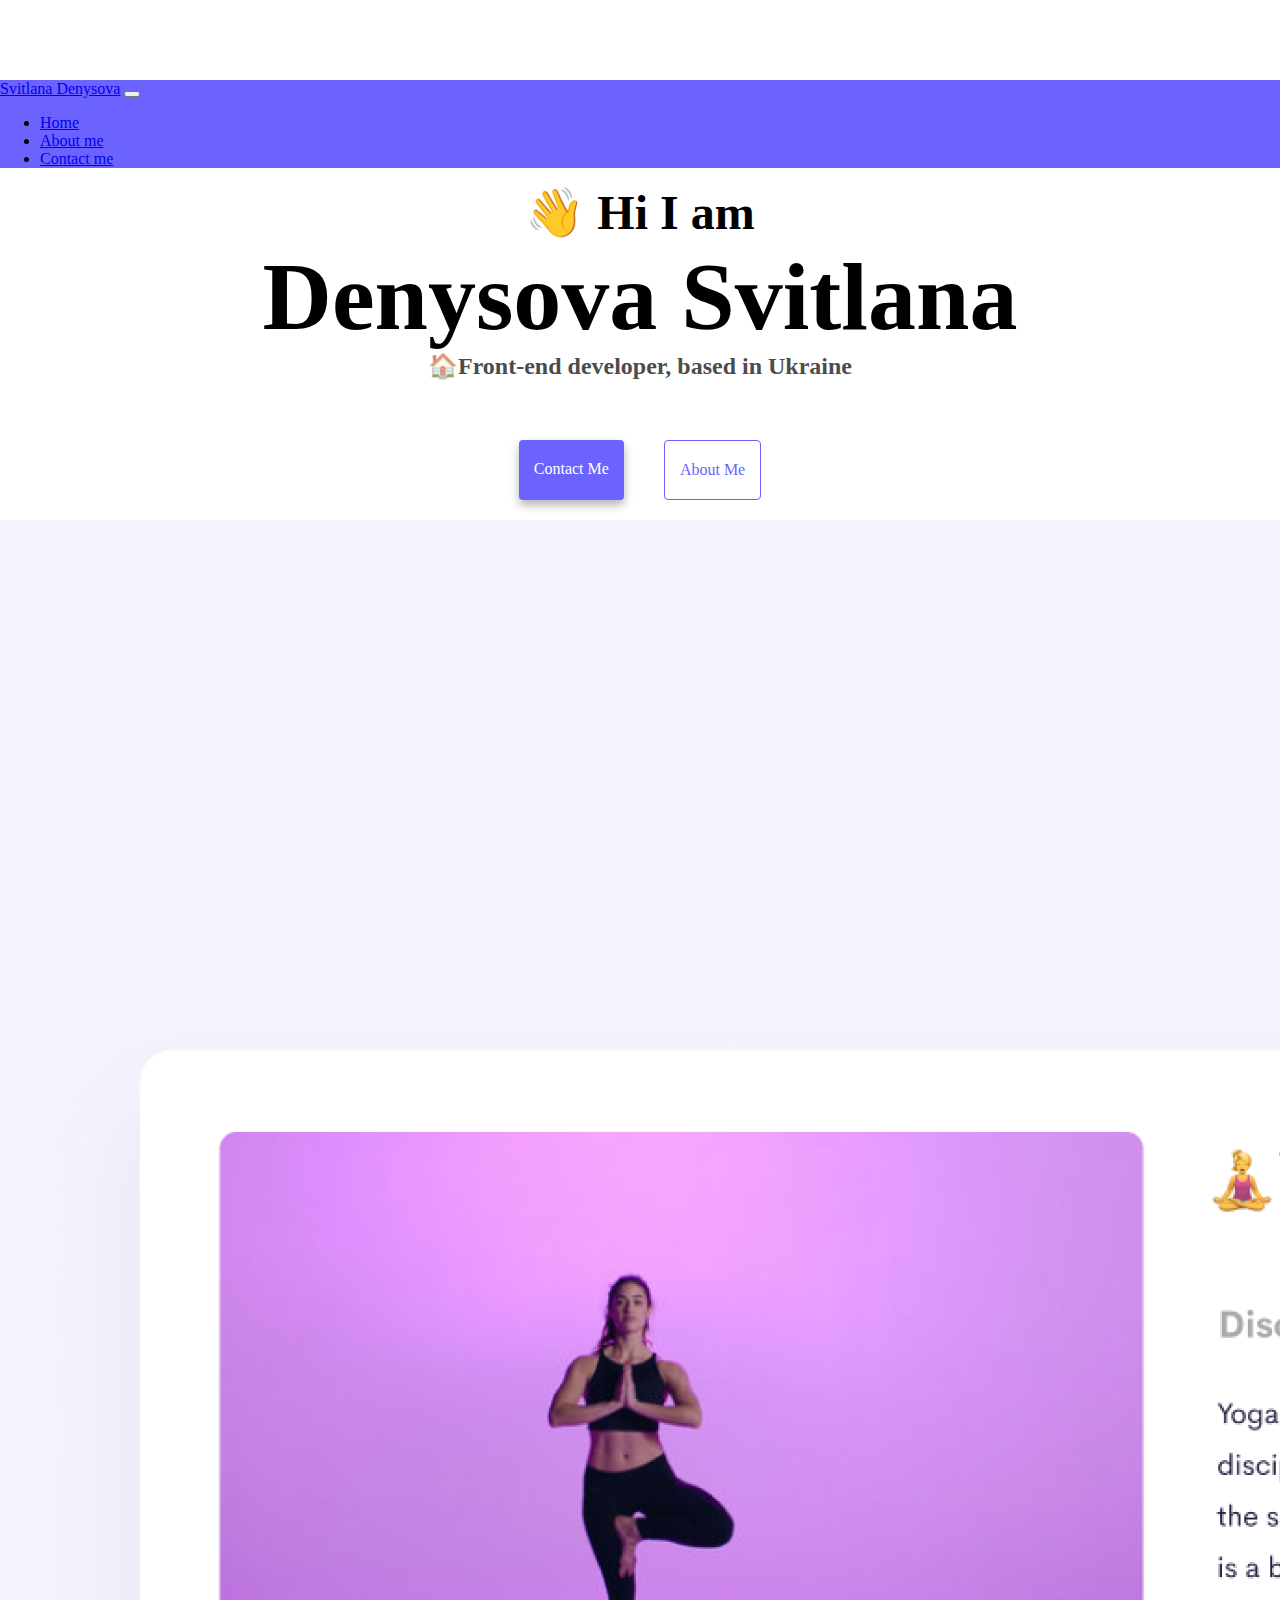
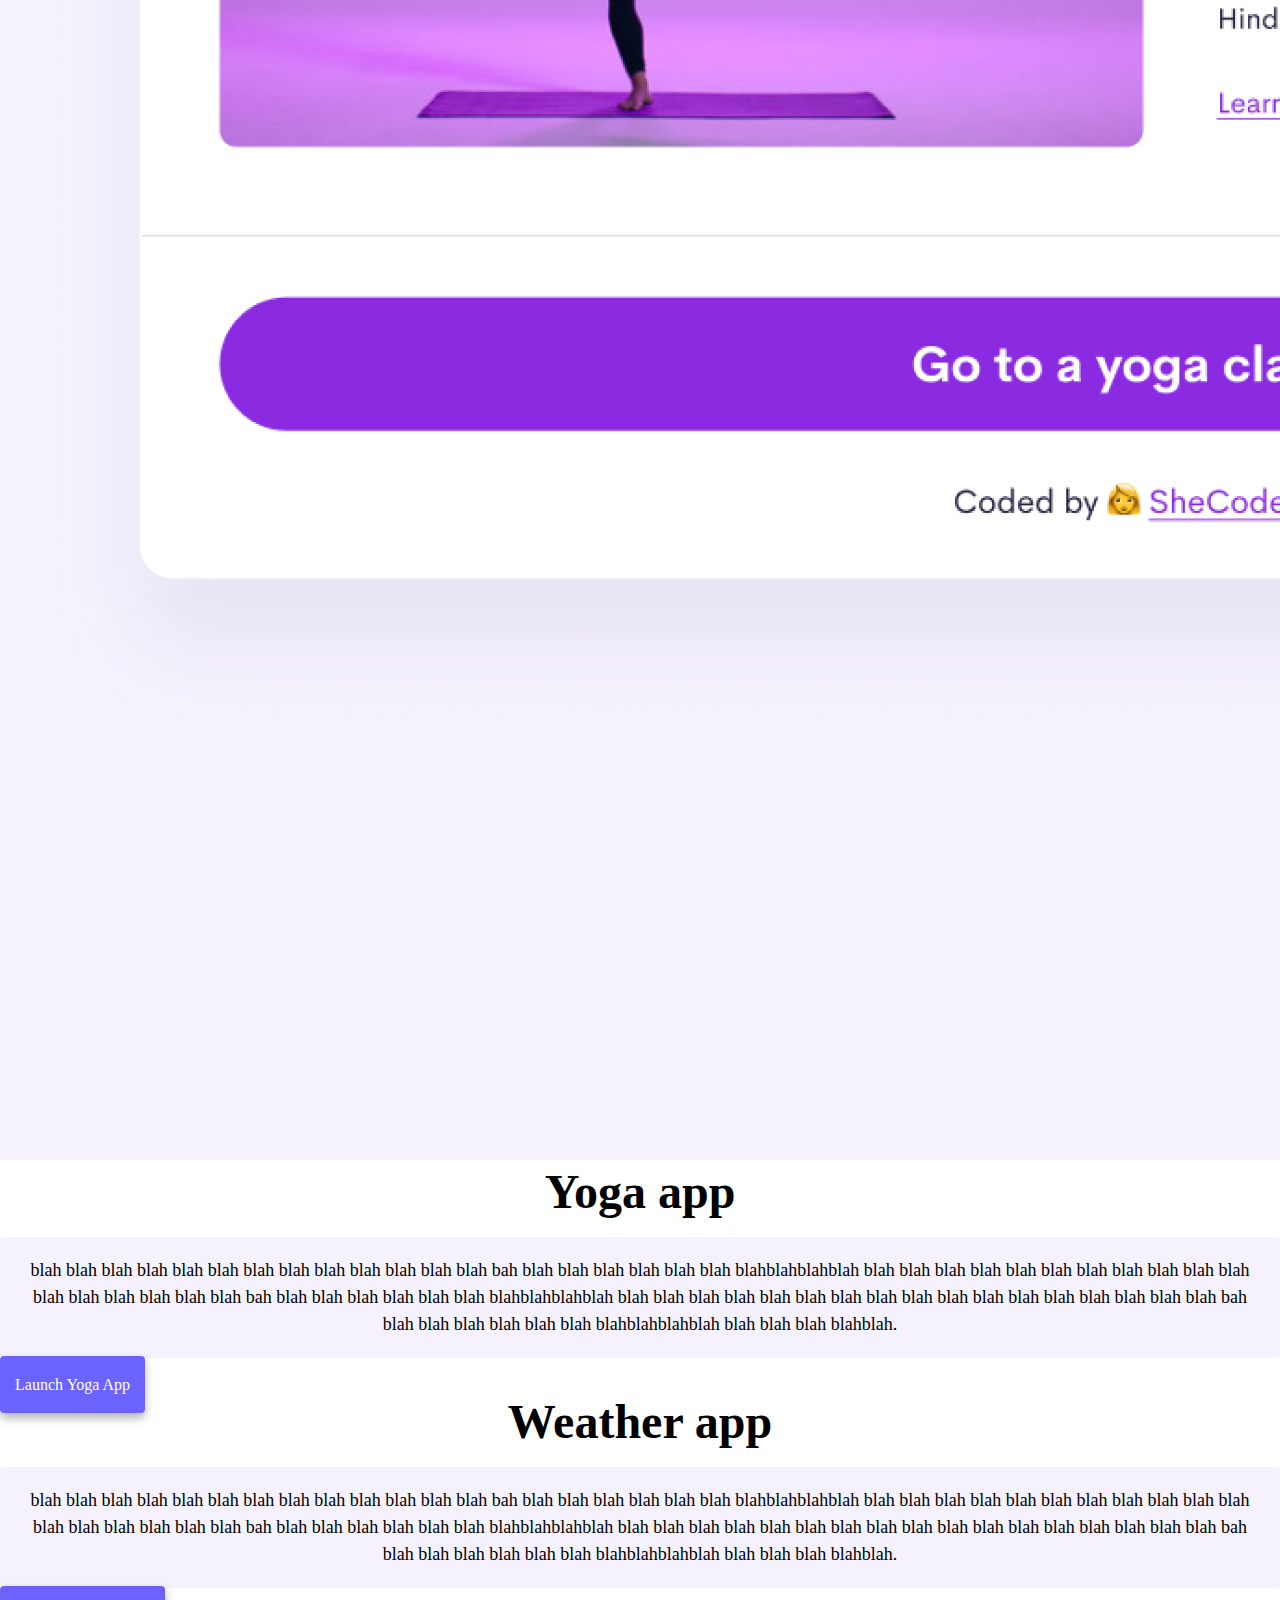
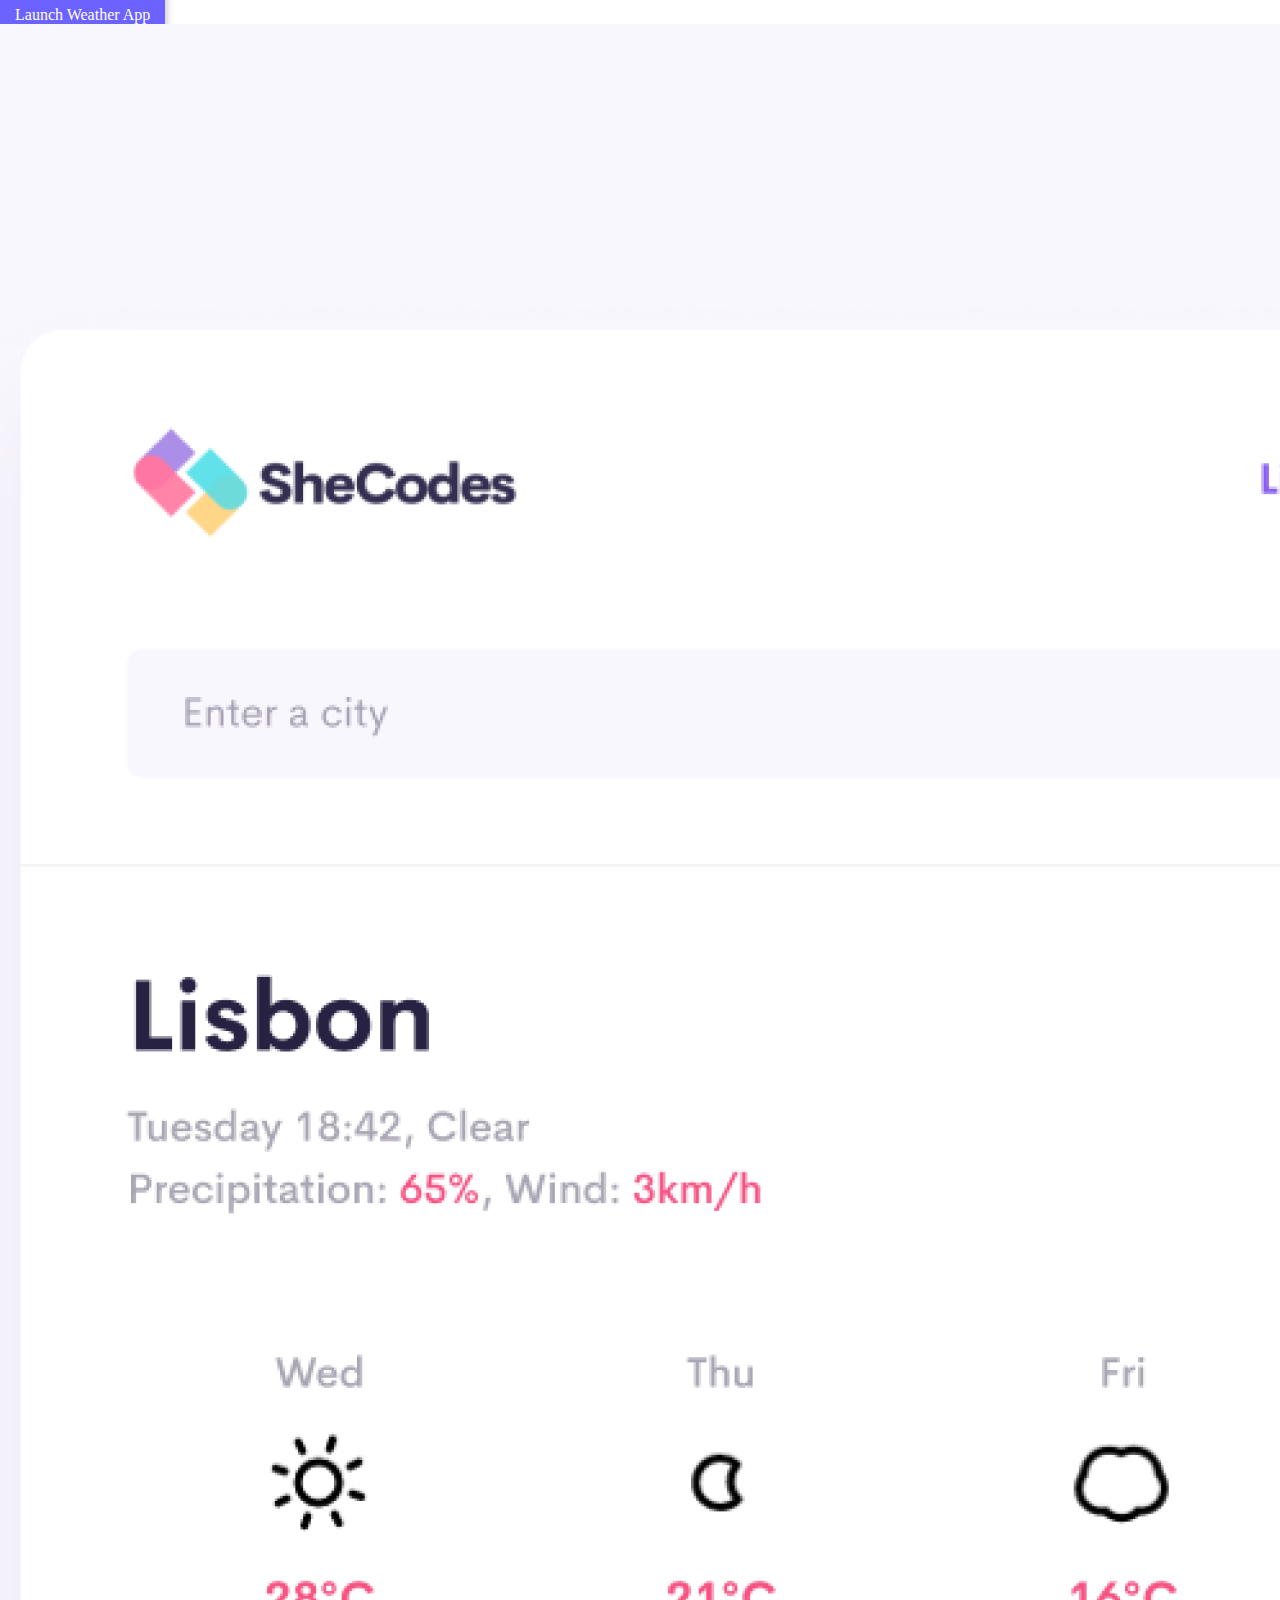
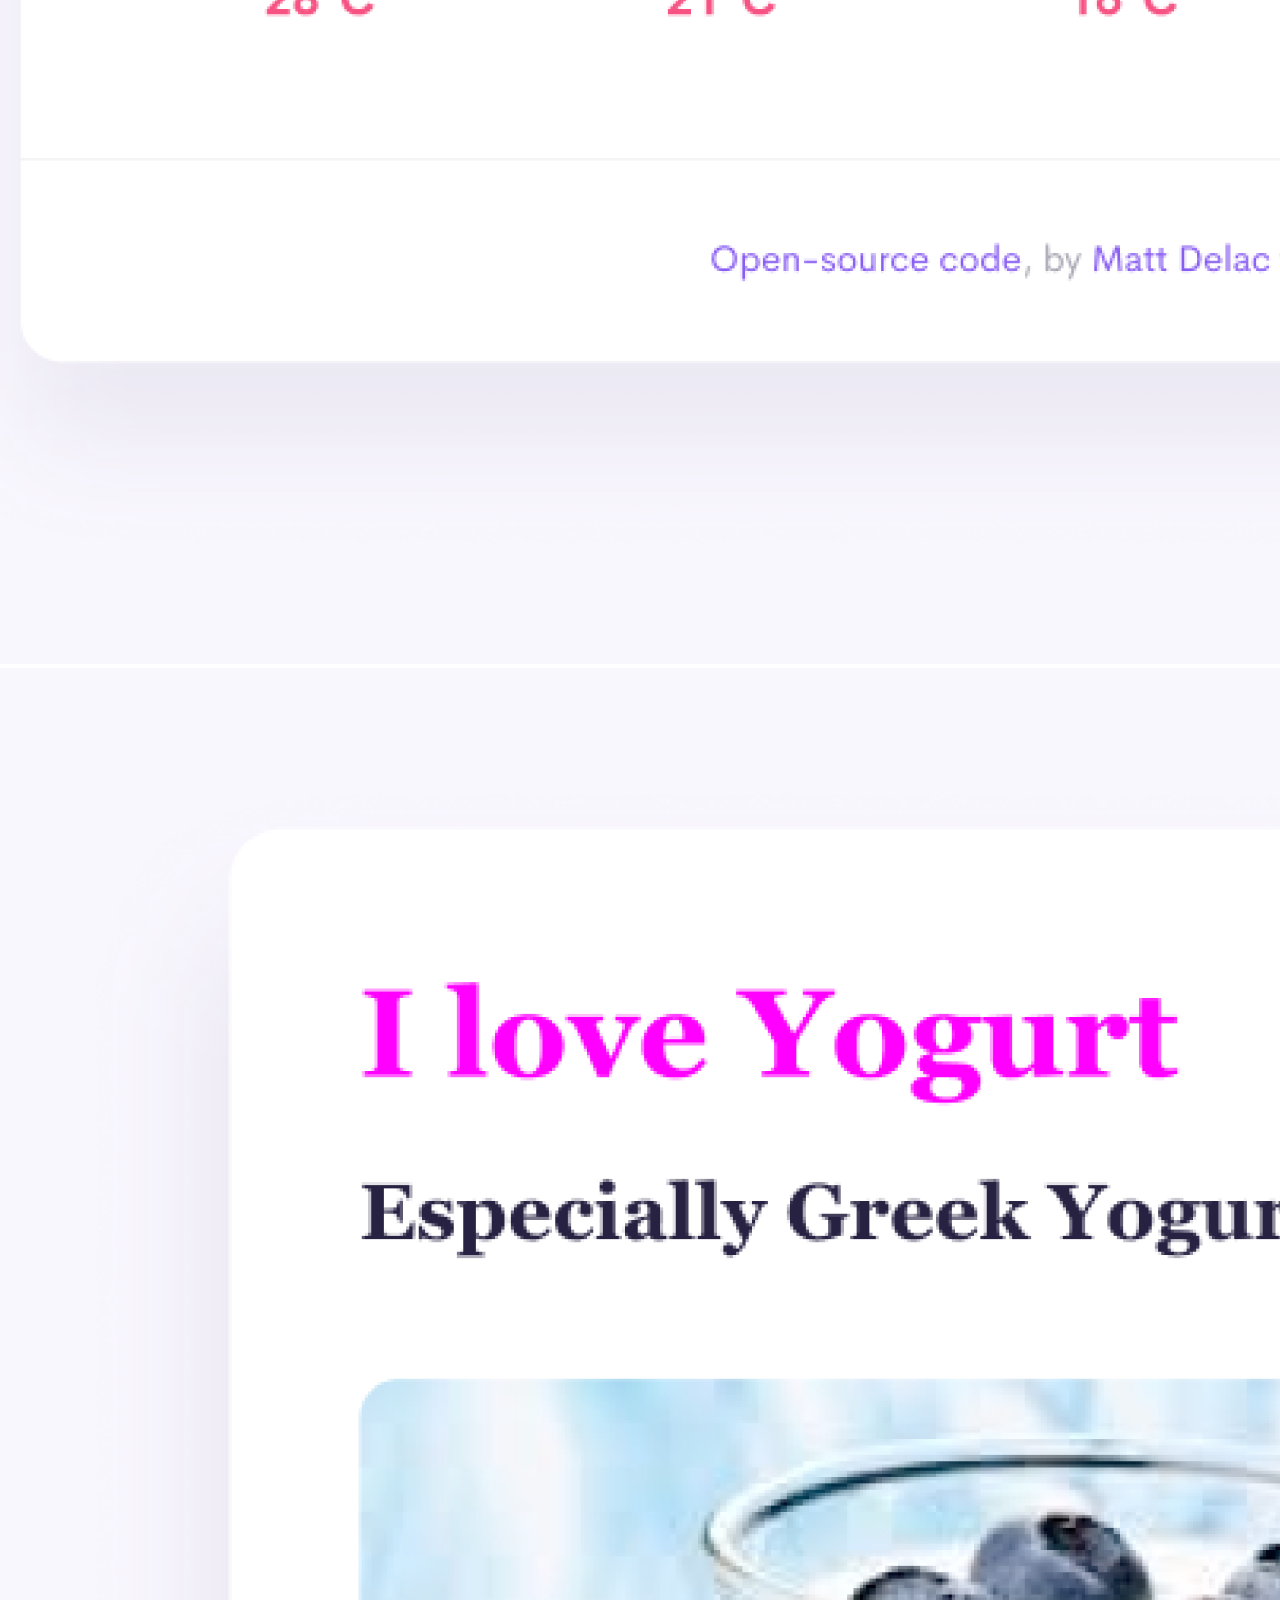
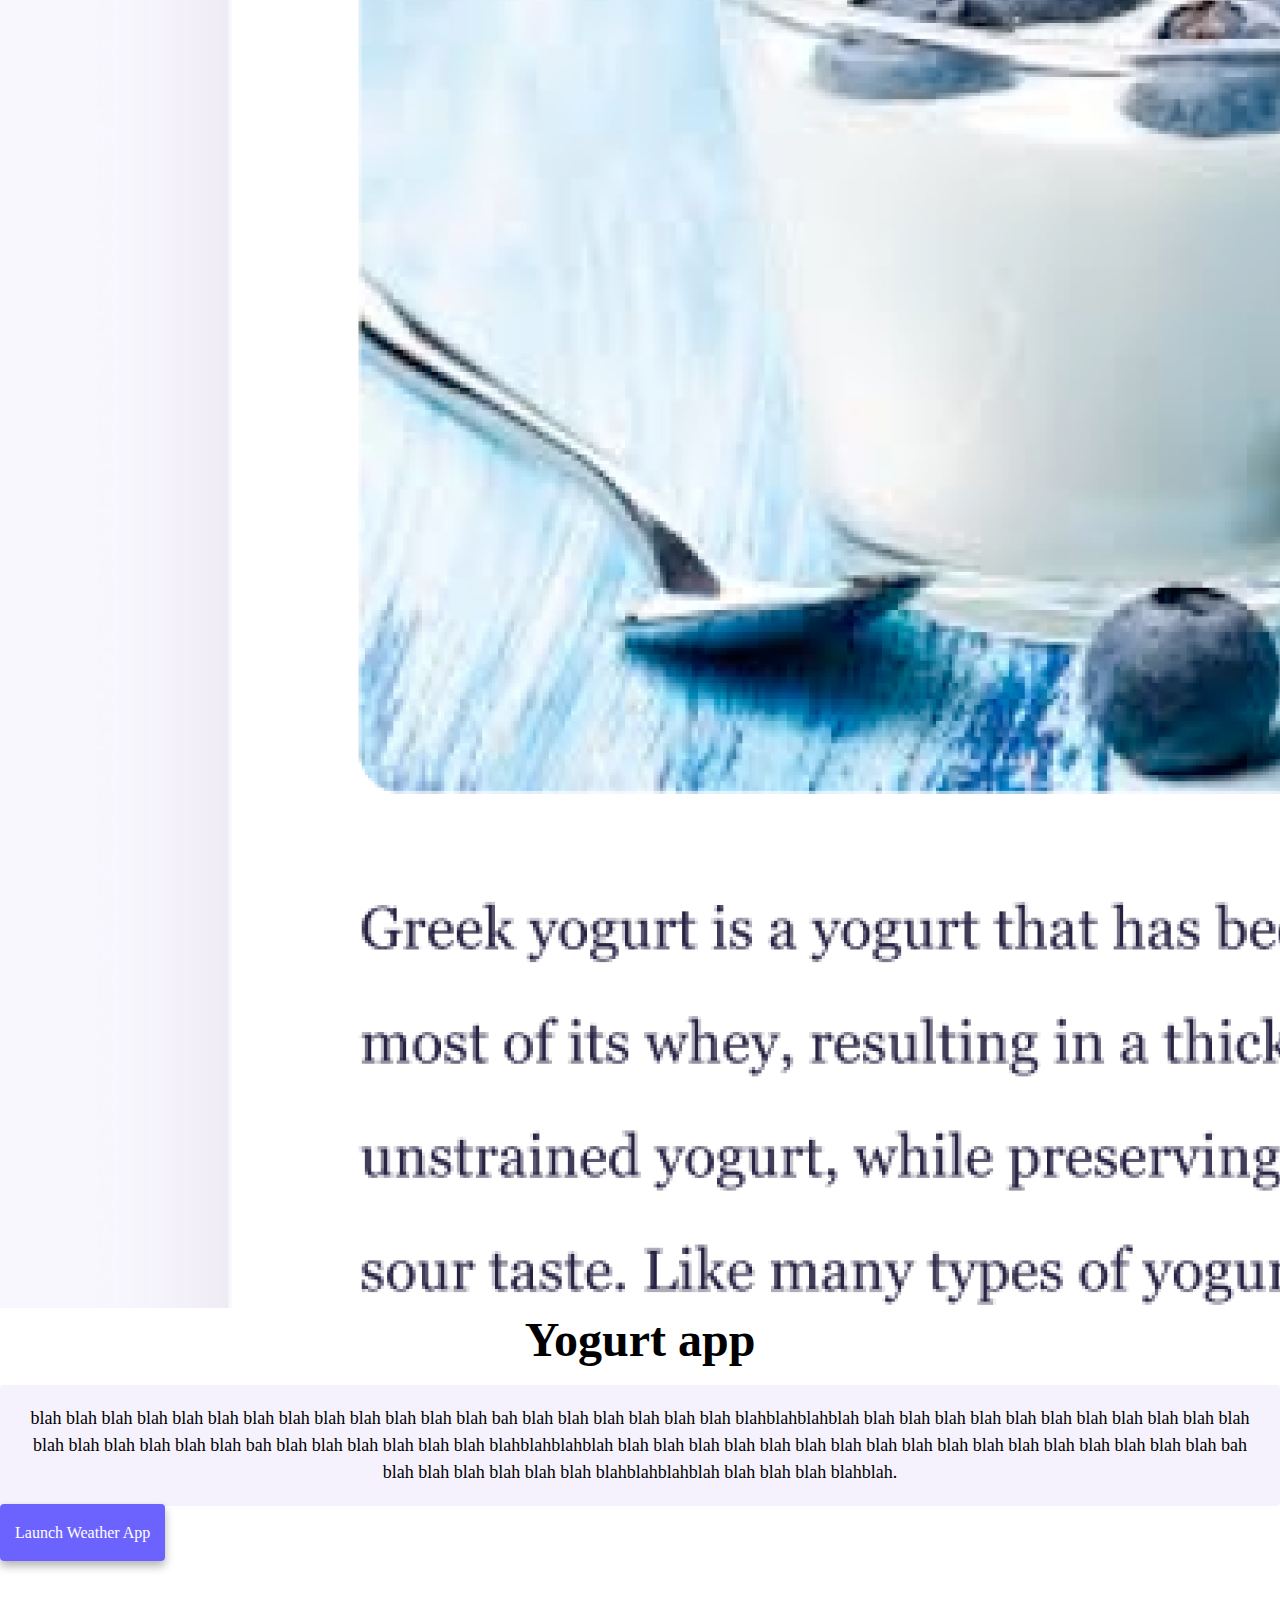
<file: index.html>
<!DOCTYPE html>
<html lang="en">
  <head>
    <meta charset="UTF-8" />
    <meta http-equiv="X-UA-Compatible" content="IE=edge" />
    <meta name="viewport" content="width=device-width, initial-scale=1.0" />
    <title>Svitlana's portfolio</title>
    <meta
      name="description"
      content="Front-end developer's portfolio and hobby."
    />
    <link
      href="https://cdn.jsdelivr.net/npm/bootstrap@5.2.3/dist/css/bootstrap.min.css"
      rel="stylesheet"
      integrity="sha384-rbsA2VBKQhggwzxH7pPCaAqO46MgnOM80zW1RWuH61DGLwZJEdK2Kadq2F9CUG65"
      crossorigin="anonymous"
    />
    <script
      src="https://cdn.jsdelivr.net/npm/bootstrap@5.2.3/dist/js/bootstrap.bundle.min.js"
      integrity="sha384-kenU1KFdBIe4zVF0s0G1M5b4hcpxyD9F7jL+jjXkk+Q2h455rYXK/7HAuoJl+0I4"
      crossorigin="anonymous"
    ></script>

    <link rel="stylesheet" href="src/style.css" />
  </head>
  <body>
    <nav
      class="navbar navbar-expand-lg fixed-top"
      style="background-color: #6c63ff"
    >
      <div class="container-fluid">
        <a class="navbar-brand" href="#">Svitlana Denysova</a>
        <button
          class="navbar-toggler"
          type="button"
          data-bs-toggle="collapse"
          data-bs-target="#navbarNav"
          aria-controls="navbarNav"
          aria-expanded="false"
          aria-label="Toggle navigation"
        >
          <span class="navbar-toggler-icon"></span>
        </button>
        <div class="collapse navbar-collapse" id="navbarNav">
          <ul class="navbar-nav">
            <li class="nav-item">
              <a class="nav-link active" aria-current="page" href="#">Home</a>
            </li>
            <li class="nav-item">
              <a class="nav-link" href="about.html">About me</a>
            </li>
            <li class="nav-item">
              <a class="nav-link" href="about.html#contact">Contact me</a>
            </li>
          </ul>
        </div>
      </div>
    </nav>
    <h2>👋 Hi I am</h2>
    <h1>Denysova Svitlana</h1>
    <h3>🏠Front-end developer, based in Ukraine</h3>
    <div class="navigation-links">
      <a href="about.html#contact" class="contact-link" title="Contact page"
        >Contact me</a
      >
      <a href="about.html" class="about-link" title="More info about"
        >About me</a
      >
    </div>
    <div class="container">
      <div class="row">
        <div class="col-6">
          <img src="images/yoga.png" class="img-fluid rounded" alt="yoga" />
        </div>
        <div class="col-6">
          <h2 class="mb-3">Yoga app</h2>
          <p>
            blah blah blah blah blah blah blah blah blah blah blah blah blah bah
            blah blah blah blah blah blah blahblahblahblah blah blah blah blah
            blah blah blah blah blah blah blah blah blah blah blah blah blah bah
            blah blah blah blah blah blah blahblahblahblah blah blah blah blah
            blah blah blah blah blah blah blah blah blah blah blah blah blah bah
            blah blah blah blah blah blah blahblahblahblah blah blah blah
            blahblah.
          </p>
          <div class="mt-5">
            <a href="#" class="primary-link">Launch Yoga App</a>
          </div>
        </div>
      </div>
      <div class="row mt-5">
        <div class="col-6">
          <h2 class="mb-3">Weather app</h2>
          <p>
            blah blah blah blah blah blah blah blah blah blah blah blah blah bah
            blah blah blah blah blah blah blahblahblahblah blah blah blah blah
            blah blah blah blah blah blah blah blah blah blah blah blah blah bah
            blah blah blah blah blah blah blahblahblahblah blah blah blah blah
            blah blah blah blah blah blah blah blah blah blah blah blah blah bah
            blah blah blah blah blah blah blahblahblahblah blah blah blah
            blahblah.
          </p>
          <div class="mt-5">
            <a href="#" class="primary-link">Launch Weather App</a>
          </div>
        </div>
        <div class="col-6">
          <img
            src="images/weather.png"
            class="img-fluid rounded"
            alt="weather"
          />
        </div>
      </div>
      <div class="row mt-5">
        <div class="col-6">
          <img src="images/yogurt.png" class="img-fluid rounded" alt="yogurt" />
        </div>
        <div class="col-6">
          <h2 class="mb-3">Yogurt app</h2>
          <p>
            blah blah blah blah blah blah blah blah blah blah blah blah blah bah
            blah blah blah blah blah blah blahblahblahblah blah blah blah blah
            blah blah blah blah blah blah blah blah blah blah blah blah blah bah
            blah blah blah blah blah blah blahblahblahblah blah blah blah blah
            blah blah blah blah blah blah blah blah blah blah blah blah blah bah
            blah blah blah blah blah blah blahblahblahblah blah blah blah
            blahblah.
          </p>
          <div class="mt-5">
            <a href="#" class="primary-link">Launch Weather App</a>
          </div>
        </div>
      </div>
    </div>
  </body>
</html>
</file>
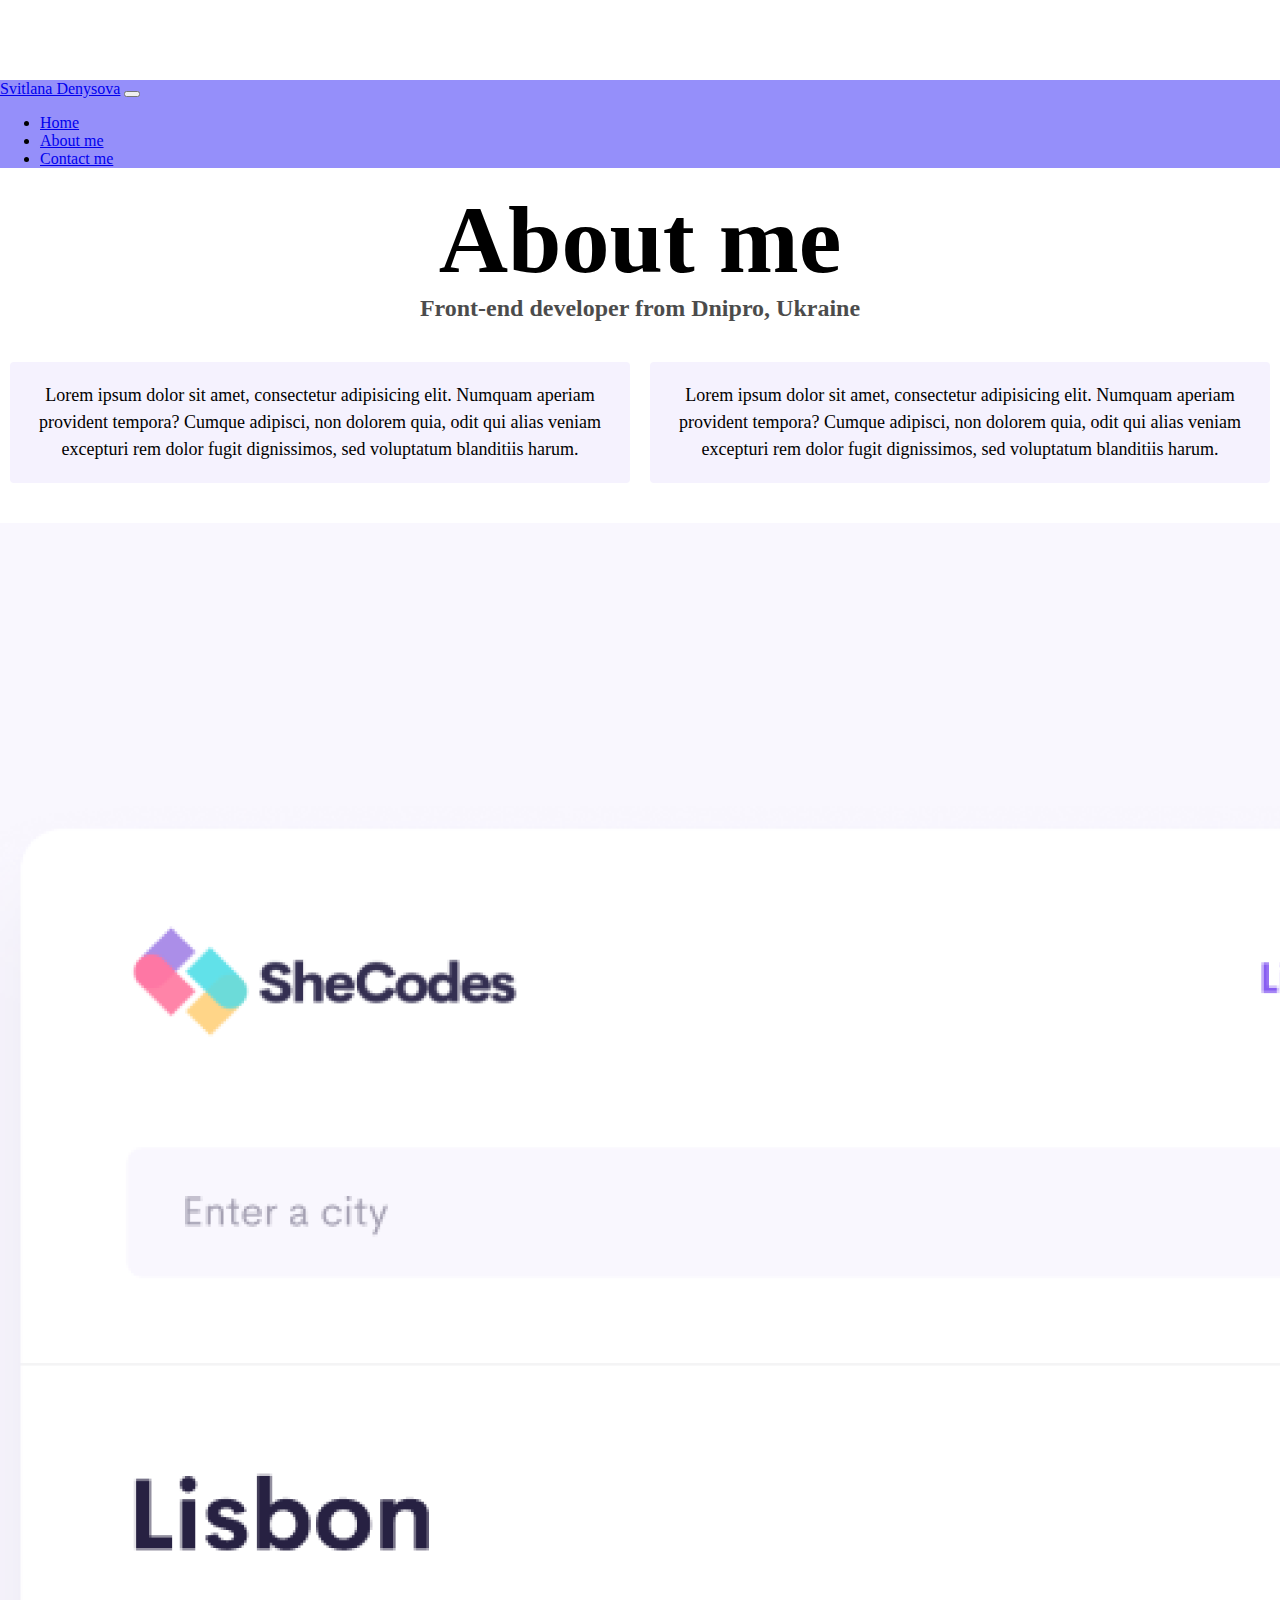
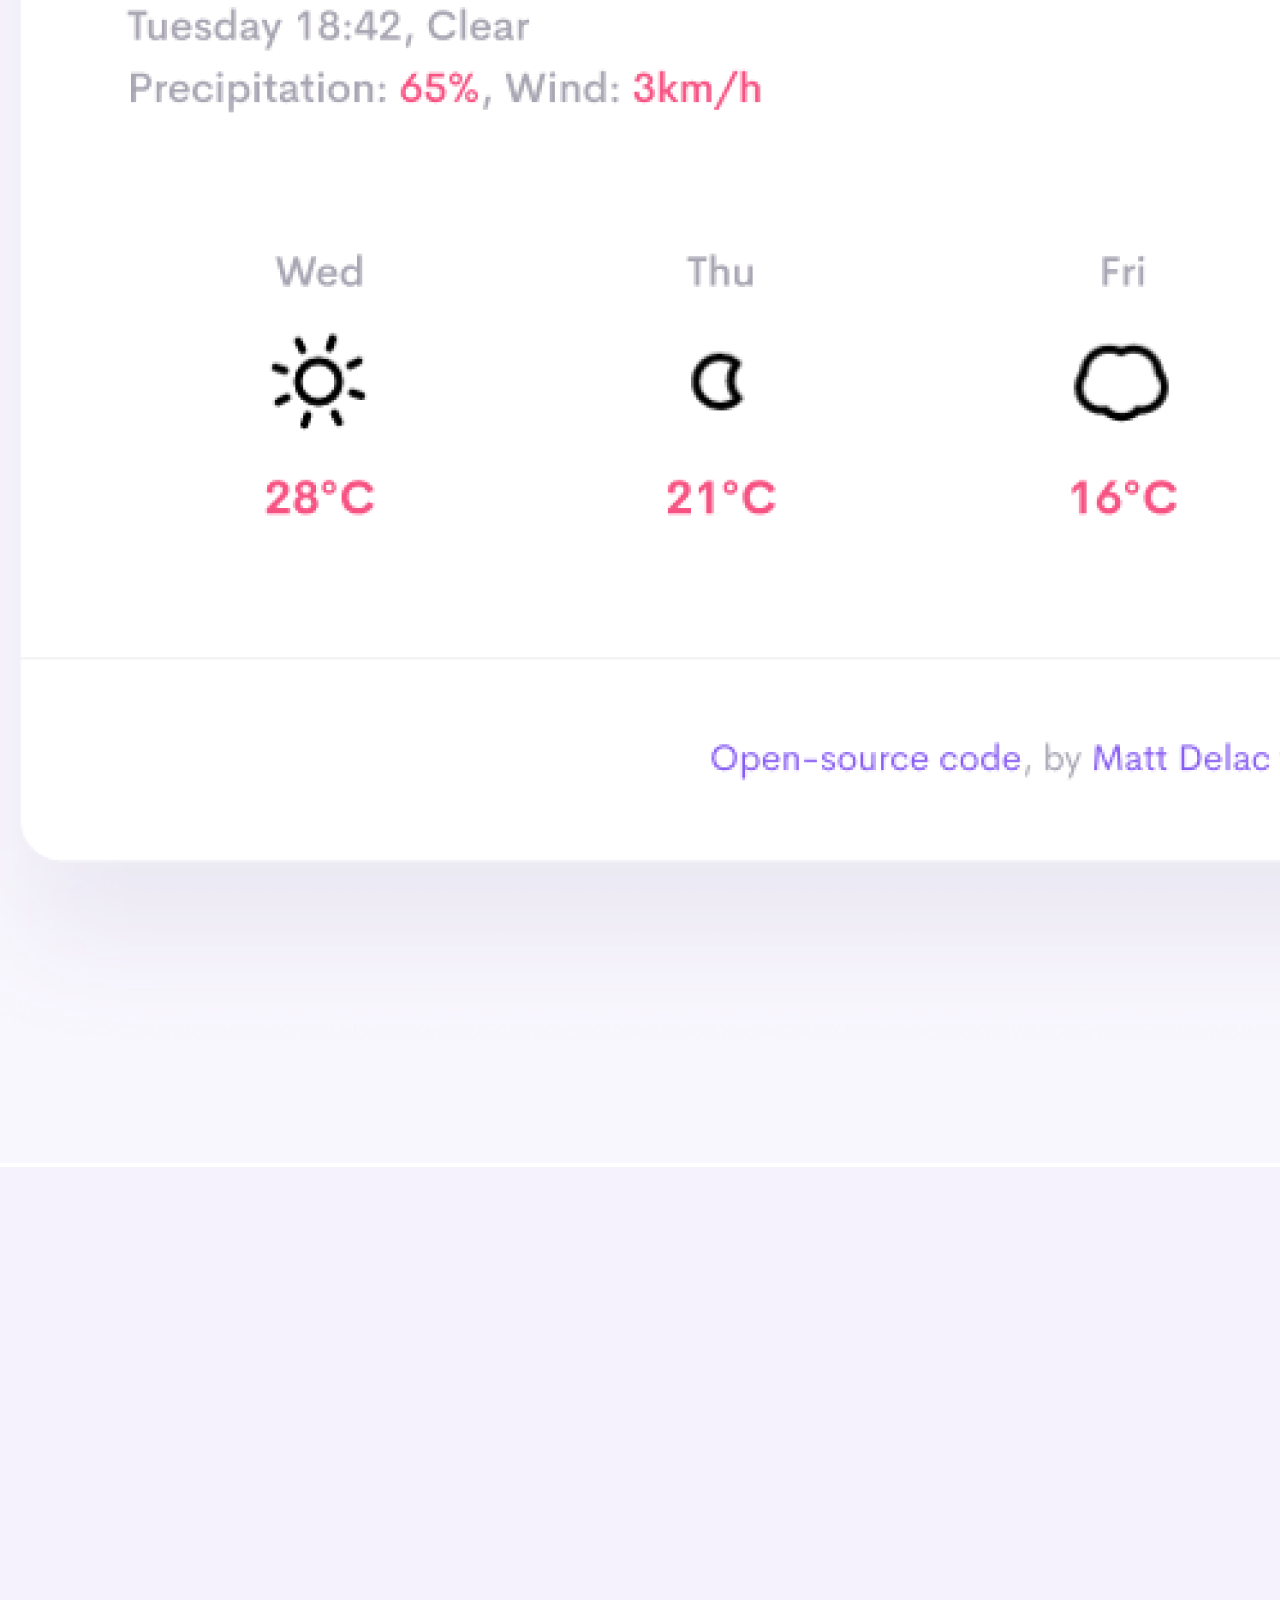
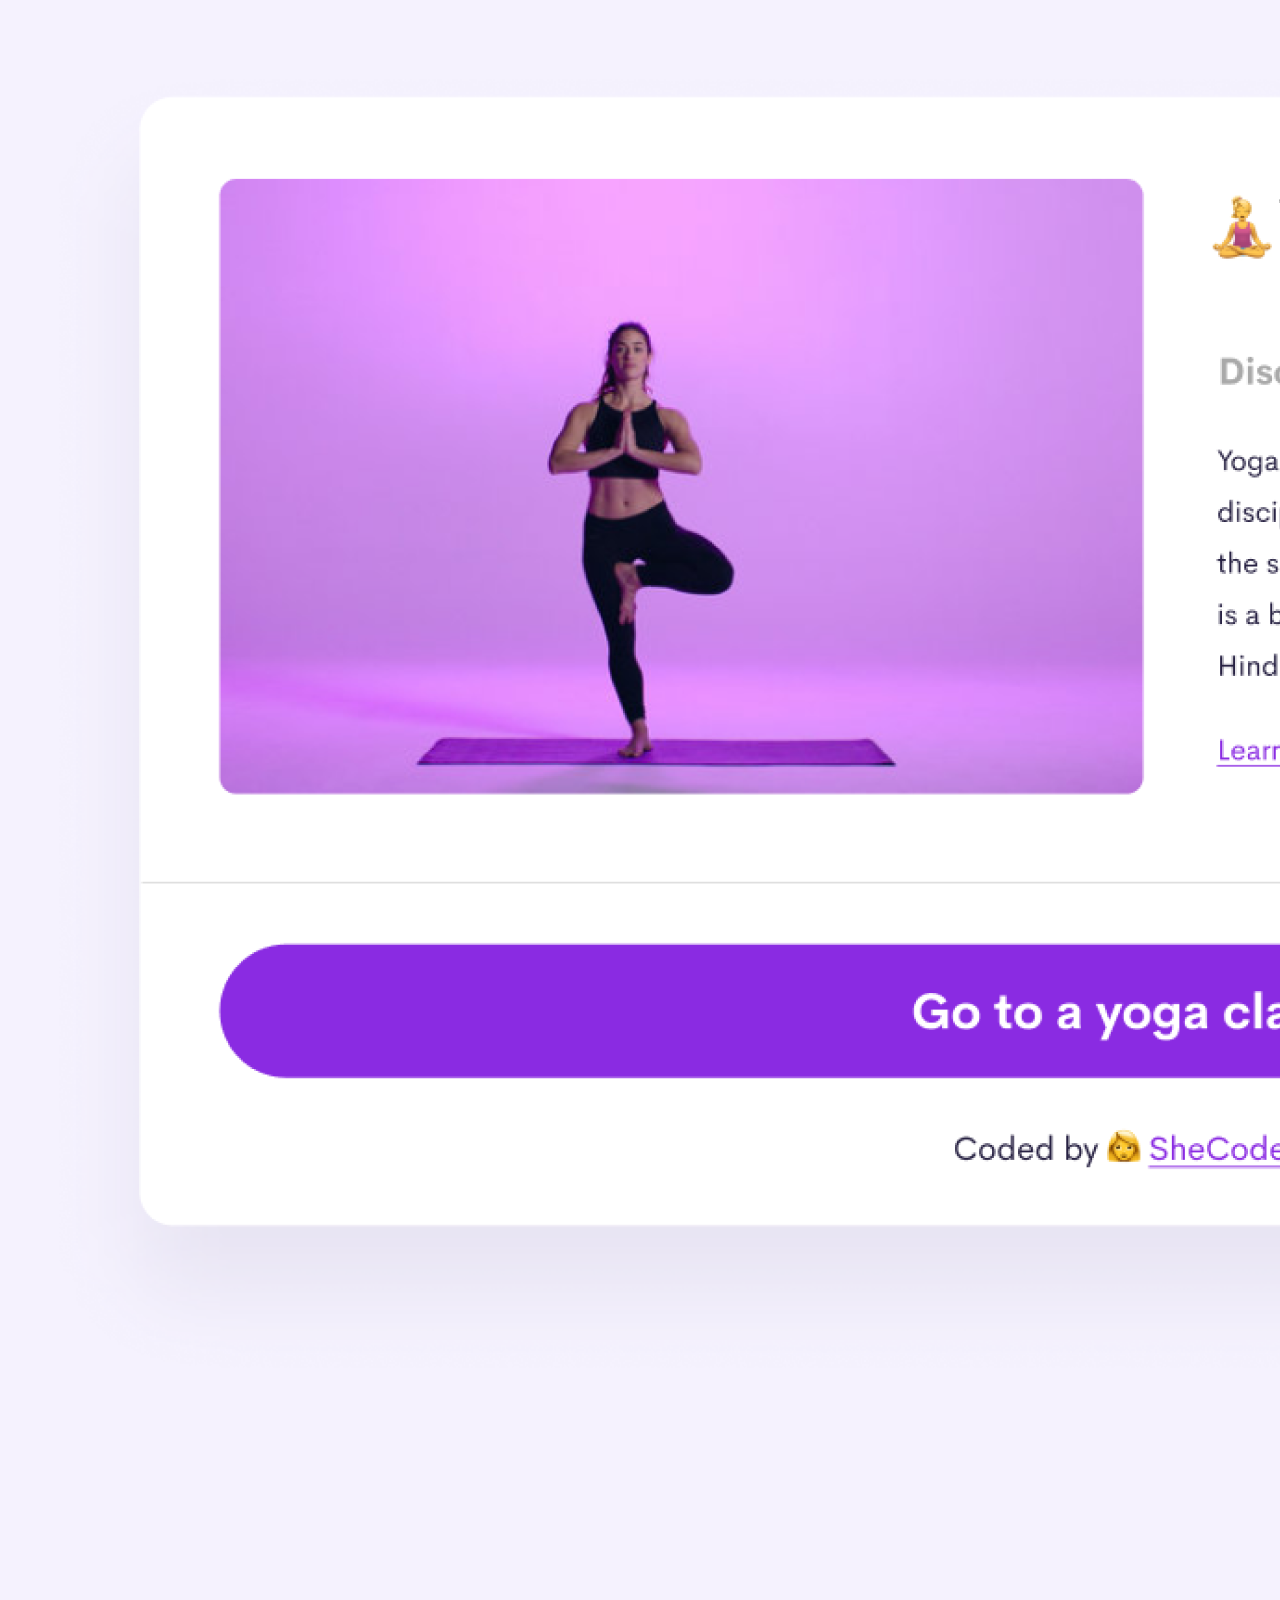
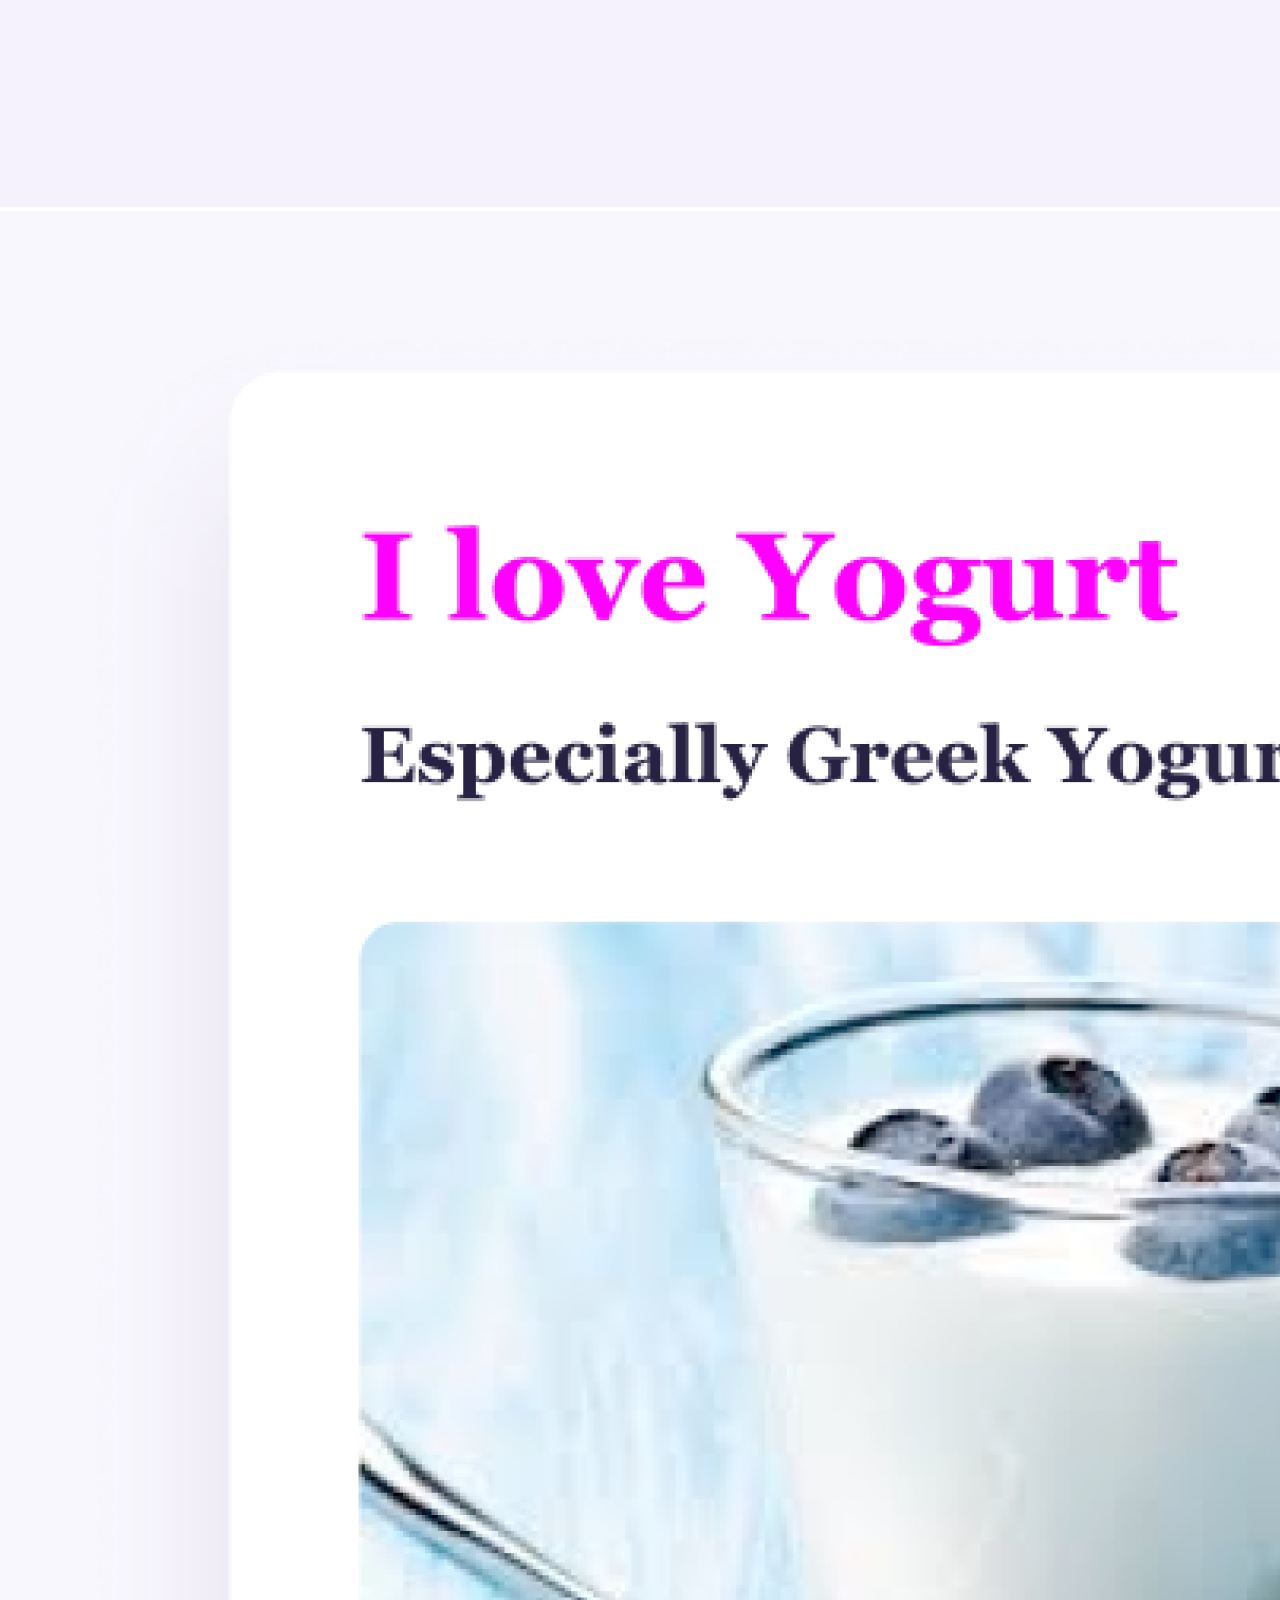
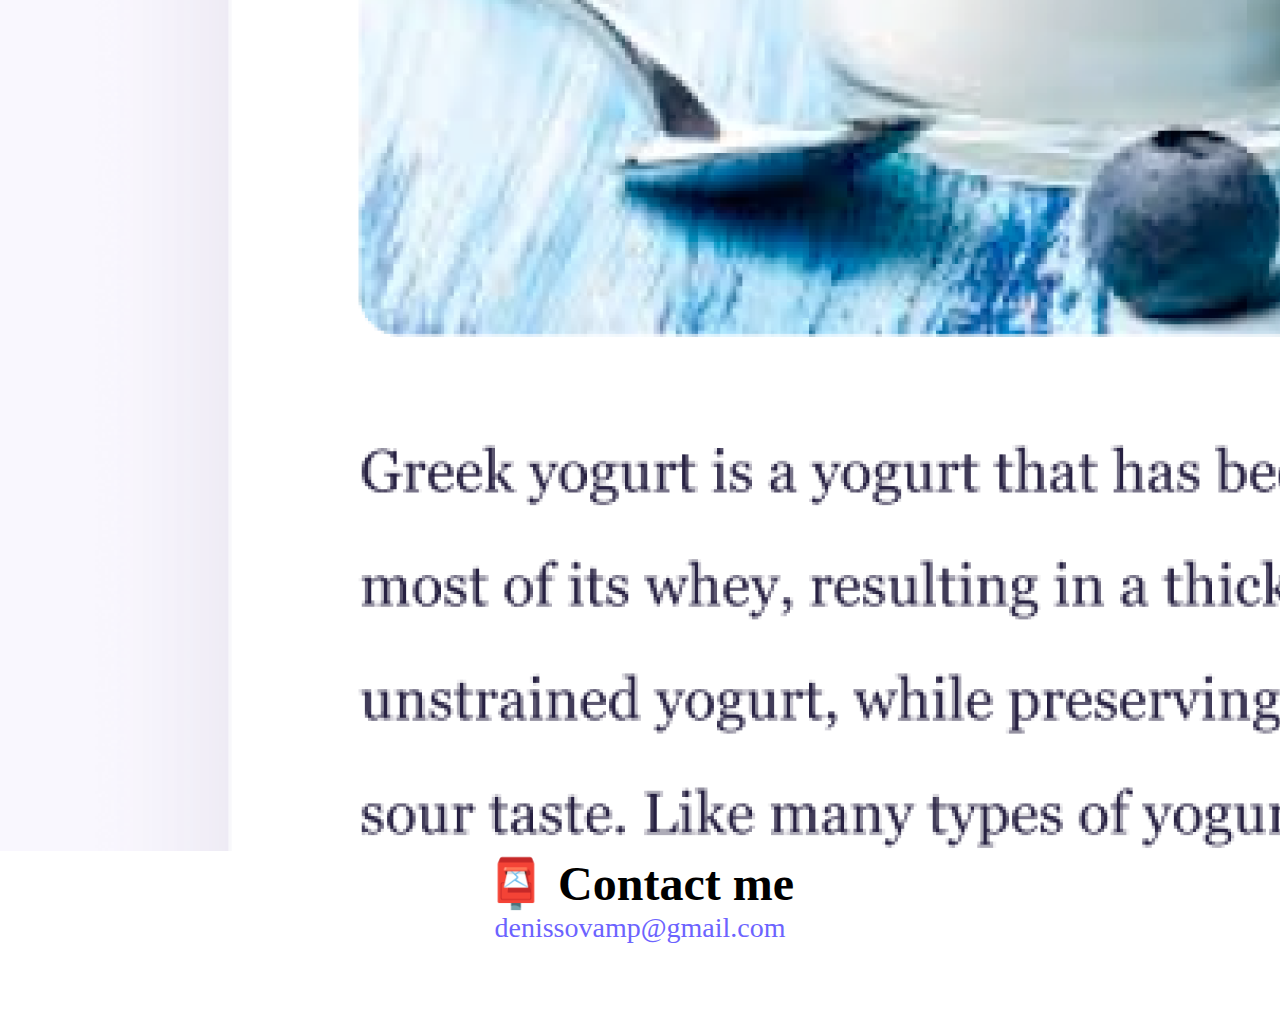
<file: about.html>
<!DOCTYPE html>
<html lang="en">
  <head>
    <meta charset="UTF-8" />
    <meta name="description" content="Info about front-end developer, hobby and contact">
    <meta http-equiv="X-UA-Compatible" content="IE=edge" />
    <meta name="viewport" content="width=device-width, initial-scale=1.0" />
    <!-- CSS only -->
    <link
      href="https://cdn.jsdelivr.net/npm/bootstrap@5.2.3/dist/css/bootstrap.min.css"
      rel="stylesheet"
      integrity="sha384-rbsA2VBKQhggwzxH7pPCaAqO46MgnOM80zW1RWuH61DGLwZJEdK2Kadq2F9CUG65"
      crossorigin="anonymous"
    />
    <!-- JavaScript Bundle with Popper -->
    <script
      src="https://cdn.jsdelivr.net/npm/bootstrap@5.2.3/dist/js/bootstrap.bundle.min.js"
      integrity="sha384-kenU1KFdBIe4zVF0s0G1M5b4hcpxyD9F7jL+jjXkk+Q2h455rYXK/7HAuoJl+0I4"
      crossorigin="anonymous"
    ></script>
    
     <link rel="stylesheet" href="src/style.css" />
    <title>More info about Front-end developer - Svitlana Denysova</title>
    
  </head>
  <body>
    <nav
      class="navbar navbar-expand-lg fixed-top"
      style="background-color: #958ffa;"
    >
      <div class="container-fluid">
        <a class="navbar-brand" href="#">Svitlana Denysova</a>
        <button
          class="navbar-toggler"
          type="button"
          data-bs-toggle="collapse"
          data-bs-target="#navbarNav"
          aria-controls="navbarNav"
          aria-expanded="false"
          aria-label="Toggle navigation"
        >
          <span class="navbar-toggler-icon"></span>
        </button>
        <div class="collapse navbar-collapse" id="navbarNav">
          <ul class="navbar-nav">
              <li class="nav-item">
                  <a class="nav-link active" aria-current="page" title="go homepage" href="index.html">Home</a>
                </li>
                <li class="nav-item">
                  <a class="nav-link" href="about.html" title="more info about me">About me</a>
                </li>
                <li class="nav-item">
                  <a class="nav-link" href="about.html#contact" title="my mail">Contact me</a>
                </li>
              </ul>
          </ul>
        </div>
      </div>
    </nav>
    <h1 class="About">About me</h1>
    <h3>Front-end developer from Dnipro, Ukraine</h3>
    <div class="about-paragraphs">
      <p>
        Lorem ipsum dolor sit amet, consectetur adipisicing elit. Numquam
        aperiam provident tempora? Cumque adipisci, non dolorem quia, odit qui
        alias veniam excepturi rem dolor fugit dignissimos, sed voluptatum
        blanditiis harum.
        <br />
        
      </p>
      <p>
        Lorem ipsum dolor sit amet, consectetur adipisicing elit. Numquam
        aperiam provident tempora? Cumque adipisci, non dolorem quia, odit qui
        alias veniam excepturi rem dolor fugit dignissimos, sed voluptatum
        blanditiis harum.
        <br />
              </p>
    </div>
    <div class="container_pictures">
    <div class="row">
      <div class="col-sm-4">
    <img src="images/weather.png" class="img-thumbnail" alt="weather"></div>
    <div class="col-sm-4"><img src="images/yoga.png" class="img-thumbnail" alt="yoga"></div>
    <div class="col-sm-4"><img src="images/yogurt.png" class="img-thumbnail" alt="yogurt"></div>
  </div>
  </div>
    <div id="contact">
      <h2>📮 Contact me</h2>
      <a href="mailto:denissovamp@gmail.com" title="open email" class="email-link">
        denissovamp@gmail.com
      </a>
    </div>
  </body>
</html>
</file>
<file: src/style.css>
:root {
  --primary-color: #6c63ff;
  --secondary-color: #f5f2fe;
  --box-shadow: 0 5px 10px rgba(0, 0, 0, 0.3);
}

body {
  margin: 80px auto;
}

h1,
h2,
h3 {
  text-align: center;
  margin: 0;
}

h1 {
  font-size: 96px;
}

h2 {
  font-size: 48px;
}

h3 {
  font-size: 24px;
  opacity: 0.7;
}

p {
  background: var(--secondary-color);
  padding: 20px;
  border-radius: 4px;
  font-size: 18px;
  line-height: 1.5;
  text-align: center;
}

.navigation-links {
  display: flex;
  margin-top: 40px;
  justify-content: center;
}

.navigation-links a {
  margin: 20px;
  border-radius: 4px;
  padding: 20px 15px;
  text-decoration: none;
  text-transform: capitalize;
}

.contact-link {
  background: var(--primary-color);
  box-shadow: var(--box-shadow);
  color: white;
}

.about-link {
  color: var(--primary-color);
  border: 1px solid var(--primary-color);
}

.homepage-link {
  color: var(--primary-color);
  text-align: center;
  display: block;
}

.about-paragraphs {
  display: flex;
  margin: 30px 0;
}
.container_pictures {
  display: flex;
}

.about-paragraphs p {
  margin: 10px;
}

.email-link {
  display: flex;
  justify-content: center;
  color: var(--primary-color);
  font-size: 28px;
  text-decoration: none;
}

.email-link:hover {
  text-decoration: underline;
}
.col {
  margin: 10px;
}
.primary-link {
  border-radius: 4px;
  padding: 20px 15px;
  text-decoration: none;
  text-transform: capitalize;
  background: var(--primary-color);
  box-shadow: var(--box-shadow);
  color: white;
}
</file>
